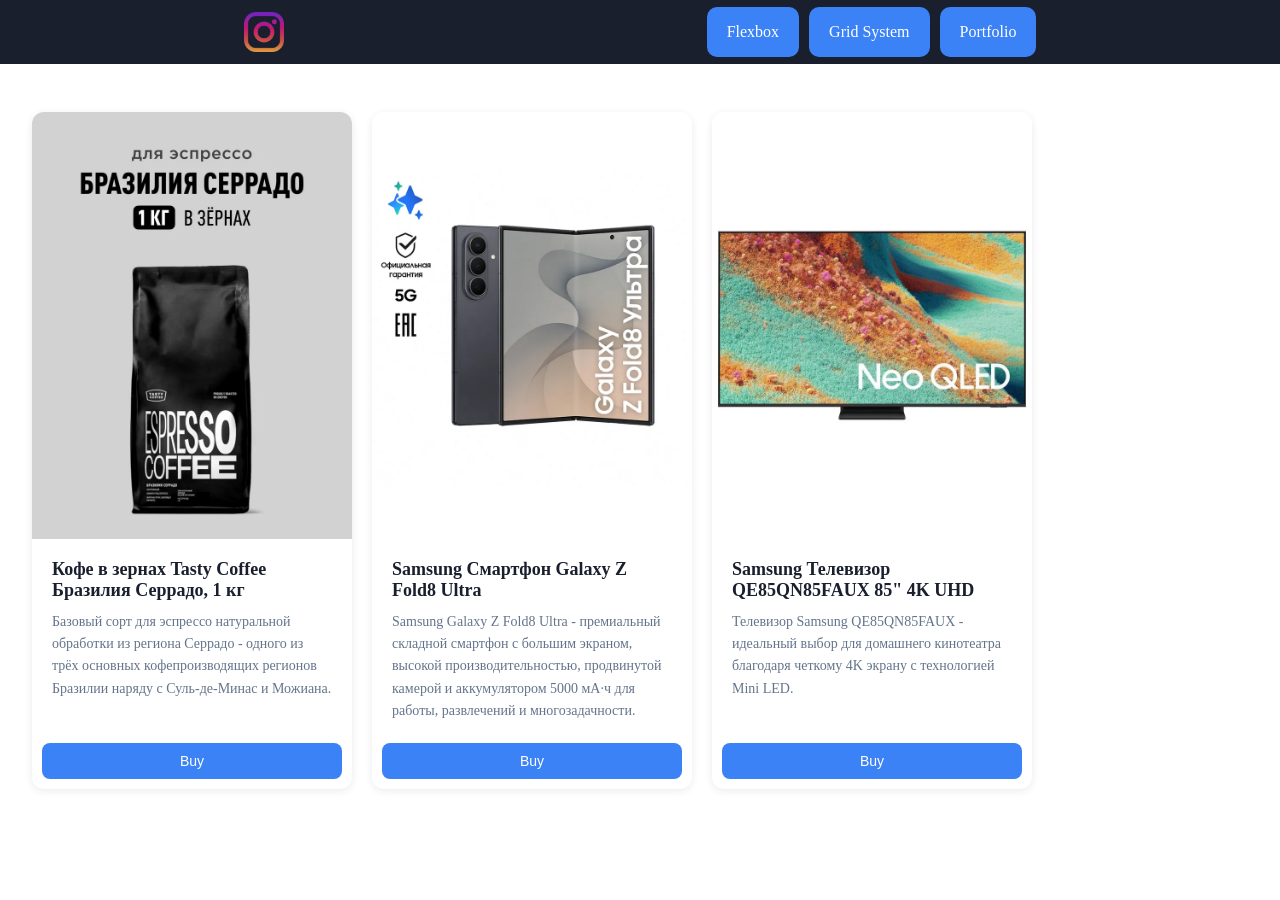
<file: index.html>
<!DOCTYPE html>

<html>

<head>
  <link rel="stylesheet" href="style.css">
  <title>Flexbox</title>
</head>

<body>
  <header class="navbar">
    <img class="logo" src="images/logo.png" alt="logo">

    <nav class="navbar-links">
      <div class="navbar-element"><a href="index.html">Flexbox</a></div>
      <div class="navbar-element"><a href="grid-system.html">Grid System</a></div>
      <div class="navbar-element"><a href="portfolio.html">Portfolio</a></div>
    </nav>
  </header>
  <main>
    <div class="cards">
      <div class="card">
        <img src="images/coffee.webp" alt="card">
        <div class="card-body">
          <div class="card-title">Кофе в зернах Tasty Coffee Бразилия Серрадо, 1 кг</div>
          <div class="card-description">Базовый сорт для эспрессо натуральной обработки из региона Серрадо - одного из
            трёх основных кофепроизводящих регионов Бразилии наряду с Суль-де-Минас и Можиана.</div>
        </div>
        <button>Buy</button>
      </div>
      <div class="card">
        <img src="images/smartphone.webp" alt="card">
        <div class="card-body">
          <div class="card-title"> Samsung Смартфон Galaxy Z Fold8 Ultra</div>
          <div class="card-description">Samsung Galaxy Z Fold8 Ultra - премиальный складной смартфон с большим экраном,
            высокой производительностью, продвинутой камерой и аккумулятором 5000 мА·ч для работы, развлечений и
            многозадачности.</div>
        </div>
        <button>Buy</button>
      </div>
      <div class="card">
        <img src="images/tv.webp" alt="card">
        <div class="card-body">
          <div class="card-title">Samsung Телевизор QE85QN85FAUX 85" 4K UHD</div>
          <div class="card-description">Телевизор Samsung QE85QN85FAUX - идеальный выбор для домашнего кинотеатра
            благодаря четкому 4K экрану с технологией Mini LED.</div>
        </div>
        <button>Buy</button>
      </div>
    </div>
  </main>
</body>

</html>
</file>
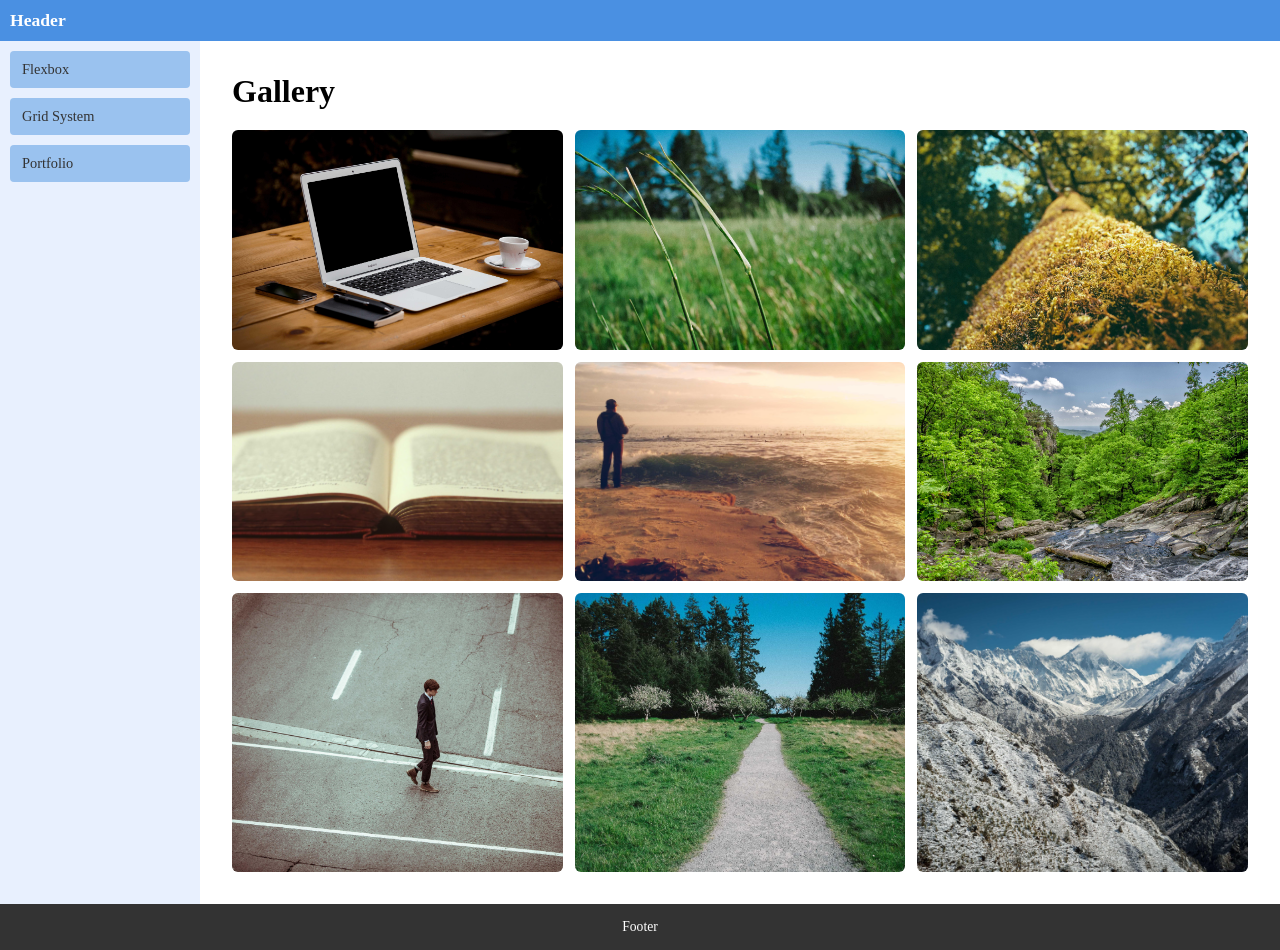
<file: grid-system.html>
<!DOCTYPE html>

<html>

<head>
  <title>Grid System</title>
  <link rel="stylesheet" href="grid-system.css">
</head>

<body>
  <div class="page-layout">
    <div class="area-header">Header</div>
    <div class="area-sidebar">
      <ul>
        <li><a href="index.html">Flexbox</a></li>
        <li><a href="grid-system.html">Grid System</a></li>
        <li><a href="portfolio.html">Portfolio</a></li>
      </ul>
    </div>
    <div class="area-main">
      <h1>Gallery</h1>
      <div class="gallery">
        <div class="gallery-item">
          <img src="images/g1.jpg" alt="photo 1" />
          <div class="overlay">Laptop</div>
        </div>
        <div class="gallery-item">
          <img src="images/g2.jpg" alt="photo 2" />
          <div class="overlay">Grass</div>
        </div>
        <div class="gallery-item">
          <img src="images/g3.jpg" alt="photo 3" />
          <div class="overlay">Tree</div>
        </div>
        <div class="gallery-item">
          <img src="images/g4.jpg" alt="photo 4" />
          <div class="overlay">Book</div>
        </div>
        <div class="gallery-item">
          <img src="images/g5.jpg" alt="photo 5" />
          <div class="overlay">Fishing</div>
        </div>
        <div class="gallery-item">
          <img src="images/g6.jpg" alt="photo 6" />
          <div class="overlay">Forest</div>
        </div>
        <div class="gallery-item">
          <img src="images/g7.jpg" alt="photo 7" />
          <div class="overlay">Street</div>
        </div>
        <div class="gallery-item">
          <img src="images/g8.jpg" alt="photo 8" />
          <div class="overlay">Forest path</div>
        </div>
        <div class="gallery-item">
          <img src="images/g9.jpg" alt="photo 9" />
          <div class="overlay">Mountains</div>
        </div>
      </div>
    </div>
    <div class="area-footer">Footer</div>
  </div>
</body>

</html>
</file>
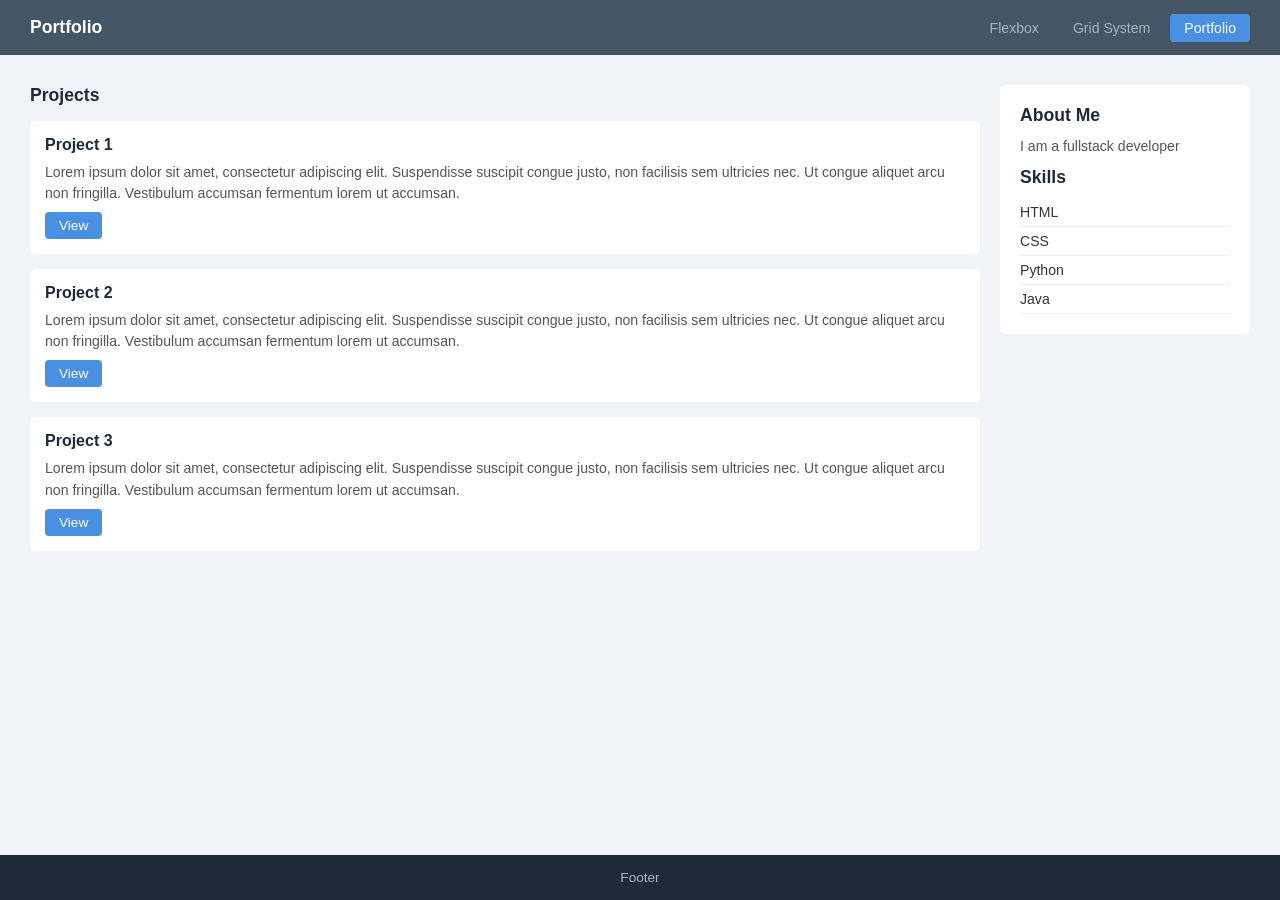
<file: portfolio.html>
<!DOCTYPE html>
<html>

<head>
  <title>Portfolio</title>
  <link rel="stylesheet" href="portfolio.css">
</head>

<body>
  <div class="page-layout">

    <header class="area-header">
      <div class="logo">Portfolio</div>
      <nav>
        <a href="index.html">Flexbox</a>
        <a href="grid-system.html">Grid System</a>
        <a href="portfolio.html" class="active">Portfolio</a>
      </nav>
    </header>

    <main class="area-main">
      <section class="projects">
        <h2>Projects</h2>
        <div class="project-card">
          <h3>Project 1</h3>
          <p>Lorem ipsum dolor sit amet, consectetur adipiscing elit. Suspendisse suscipit congue justo, non facilisis
            sem ultricies nec. Ut congue aliquet arcu non fringilla. Vestibulum accumsan fermentum lorem ut accumsan.
          </p>
          <a href="#">View</a>
        </div>
        <div class="project-card">
          <h3>Project 2</h3>
          <p>Lorem ipsum dolor sit amet, consectetur adipiscing elit. Suspendisse suscipit congue justo, non facilisis
            sem ultricies nec. Ut congue aliquet arcu non fringilla. Vestibulum accumsan fermentum lorem ut accumsan.
          </p>
          <a href="#">View</a>
        </div>
        <div class="project-card">
          <h3>Project 3</h3>
          <p>Lorem ipsum dolor sit amet, consectetur adipiscing elit. Suspendisse suscipit congue justo, non facilisis
            sem ultricies nec. Ut congue aliquet arcu non fringilla. Vestibulum accumsan fermentum lorem ut accumsan.
          </p>
          <a href="#">View</a>
        </div>
      </section>

      <aside class="info">
        <h2>About Me</h2>
        <p>I am a fullstack developer</p>
        <h2>Skills</h2>
        <ul>
          <li>HTML</li>
          <li>CSS</li>
          <li>Python</li>
          <li>Java</li>
        </ul>
      </aside>
    </main>

    <footer class="area-footer">Footer</footer>

  </div>
</body>

</html>
</file>
<file: style.css>
* {
  margin: 0;
  padding: 0;
}

.navbar {
  display: flex;
  align-items: center;
  background-color: #1a1f2e;
  justify-content: space-around;
  padding: 0 32px;
  height: 64px;
}

.logo {
  flex-shrink: 0;
  height: 40px;
  width: 40px;
}

.navbar-links {
  display: flex;
  align-items: center;
  gap: 10px;
}

.navbar-element {
  display: flex;
  align-items: center;
  justify-content: center;
  height: 50px;
  padding: 0 20px;
  background-color: #3b82f6;
  border-radius: 10px;
}

.navbar-element:hover {
  background-color: #2563eb;
}

.navbar-element a {
  color: #ffffff;
  text-decoration: none;
  font-weight: 500;
}

.cards {
  display: flex;
  flex-wrap: wrap;
  gap: 20px;
}

main {
  padding: 48px 32px;
}

.cards {
  display: flex;
  justify-content: flex-start;
  gap: 20px;
}

.card {
  display: flex;
  flex-direction: column;
  flex: 0 1 320px;
  background-color: #ffffff;
  border-radius: 12px;
  overflow: hidden;
  box-shadow: 0 2px 8px rgba(0, 0, 0, 0.08);
  transition: transform 0.2s, box-shadow 0.2s;
}

.card:hover {
  transform: translateY(-6px);
  box-shadow: 0 12px 28px rgba(0, 0, 0, 0.15);
}

.card img {
  width: 100%;
  background-color: #e2e8f0;
}

.card-body {
  display: flex;
  flex-direction: column;
  flex: 1;
  padding: 20px;
  gap: 10px;
}

.card-title {
  font-size: 18px;
  font-weight: 600;
  color: #1a1f2e;
}

.card-description {
  font-size: 14px;
  color: #64748b;
  line-height: 1.6;
  flex: 1;
}

.card button {
  margin: auto 10px 10px;
  padding: 10px 0;
  background-color: #3b82f6;
  color: #ffffff;
  border: none;
  border-radius: 8px;
  font-size: 14px;
  font-weight: 500;
  cursor: pointer;
  transition: background-color 0.2s;
}

.card button:hover {
  background-color: #2563eb;
}
</file>
<file: grid-system.css>
* {
  margin: 0;
  padding: 0;
}

body {
  height: 100vh;
}

.page-layout {
  display: grid;
  grid-template-columns: 200px 1fr;
  grid-template-rows: auto 1fr auto;
  grid-template-areas:
    "header  header"
    "sidebar main"
    "footer  footer";
  height: 100%;
}

.area-header {
  grid-area: header;
  padding: 10px;
}

.area-sidebar {
  background: #e8f0fe;
  grid-area: sidebar;
}

.area-sidebar ul {
  list-style: none;
  padding: 10px;
}

.area-sidebar ul li a {
  display: block;
  padding: 10px 12px;
  text-decoration: none;
  color: #333;
  background-color: #9AC2EF;
  border-radius: 4px;
  font-size: 0.9rem;
  margin-bottom: 10px;
}

.area-sidebar ul li a:hover {
  background: #2479DB;
  color: #fff;
}

.area-main {
  grid-area: main;
  padding: 32px;
}

.area-footer {
  grid-area: footer;
  background: #333;
  color: #fff;
  font-size: 0.85rem;
  text-align: center;
  padding: 15px;
}

.area-header {
  background: #4a90e2;
  color: #fff;
  font-weight: bold;
  font-size: 1.1rem;
}

.gallery {
  display: grid;
  grid-template-columns: 1fr 1fr 1fr;
  gap: 12px;
  margin-top: 20px;
}

.gallery-item {
  position: relative;
  overflow: hidden;
  border-radius: 6px;
}

.gallery-item img {
  width: 100%;
  height: 100%;
  object-fit: cover;
  display: block;
  transition: transform 0.3s ease;
}

.gallery-item:hover img {
  transform: scale(1.05);
}

.overlay {
  position: absolute;
  bottom: 0;
  left: 0;
  right: 0;
  background: rgba(0, 0, 0, 0.65);
  color: #fff;
  padding: 10px 12px;
  font-size: 0.85rem;
  opacity: 0;
  transition: opacity 0.3s ease;
}

.gallery-item:hover .overlay {
  opacity: 1;
}
</file>
<file: portfolio.css>
* {
  margin: 0;
  padding: 0;
  box-sizing: border-box;
}

body {
  height: 100vh;
  font-family: Arial, sans-serif;
  background: #f0f4f8;
}

.page-layout {
  display: grid;
  grid-template-rows: auto 1fr auto;
  height: 100%;
}

.area-header {
  display: flex;
  align-items: center;
  justify-content: space-between;
  background: #456;
  color: #fff;
  padding: 0 30px;
  height: 55px;
}

.area-header .logo {
  font-weight: bold;
  font-size: 1.1rem;
  color: #fff;
}

.area-header nav {
  display: flex;
  gap: 6px;
}

.area-header nav a {
  color: #aab4c4;
  text-decoration: none;
  font-size: 0.88rem;
  padding: 6px 14px;
  border-radius: 4px;
  transition: background 0.2s, color 0.2s;
}

.area-header nav a:hover {
  background: #2e3f54;
  color: #fff;
}

.area-header nav a.active {
  background: #4a90e2;
  color: #fff;
}

.area-main {
  display: grid;
  grid-template-columns: 1fr 250px;
  gap: 20px;
  padding: 30px;
  align-content: start;
}

.projects h2,
.info h2 {
  margin-bottom: 15px;
  font-size: 1.1rem;
  color: #1e2a3a;
}

.info h2 {
  margin-bottom: 10px;
}

.project-card {
  display: flex;
  flex-direction: column;
  gap: 8px;
  background: #fff;
  border-radius: 6px;
  padding: 15px;
  margin-bottom: 15px;
}

.project-card h3 {
  font-size: 1rem;
  color: #1e2a3a;
}

.project-card p {
  font-size: 0.88rem;
  color: #555;
  line-height: 1.5;
}

.project-card a {
  align-self: flex-start;
  background: #4a90e2;
  color: #fff;
  text-decoration: none;
  padding: 6px 14px;
  border-radius: 4px;
  font-size: 0.85rem;
}

.project-card a:hover {
  background: #2479db;
}

.info {
  background: #fff;
  border-radius: 6px;
  padding: 20px;
  align-self: start;
}

.info p {
  font-size: 0.88rem;
  color: #555;
  line-height: 1.5;
  margin-bottom: 10px;
}

.info ul {
  list-style: none;
}

.info ul li {
  padding: 6px 0;
  font-size: 0.88rem;
  color: #333;
  border-bottom: 1px solid #eee;
}

.area-footer {
  background: #1e2a3a;
  color: #aab4c4;
  text-align: center;
  padding: 15px;
  font-size: 0.85rem;
}
</file>
